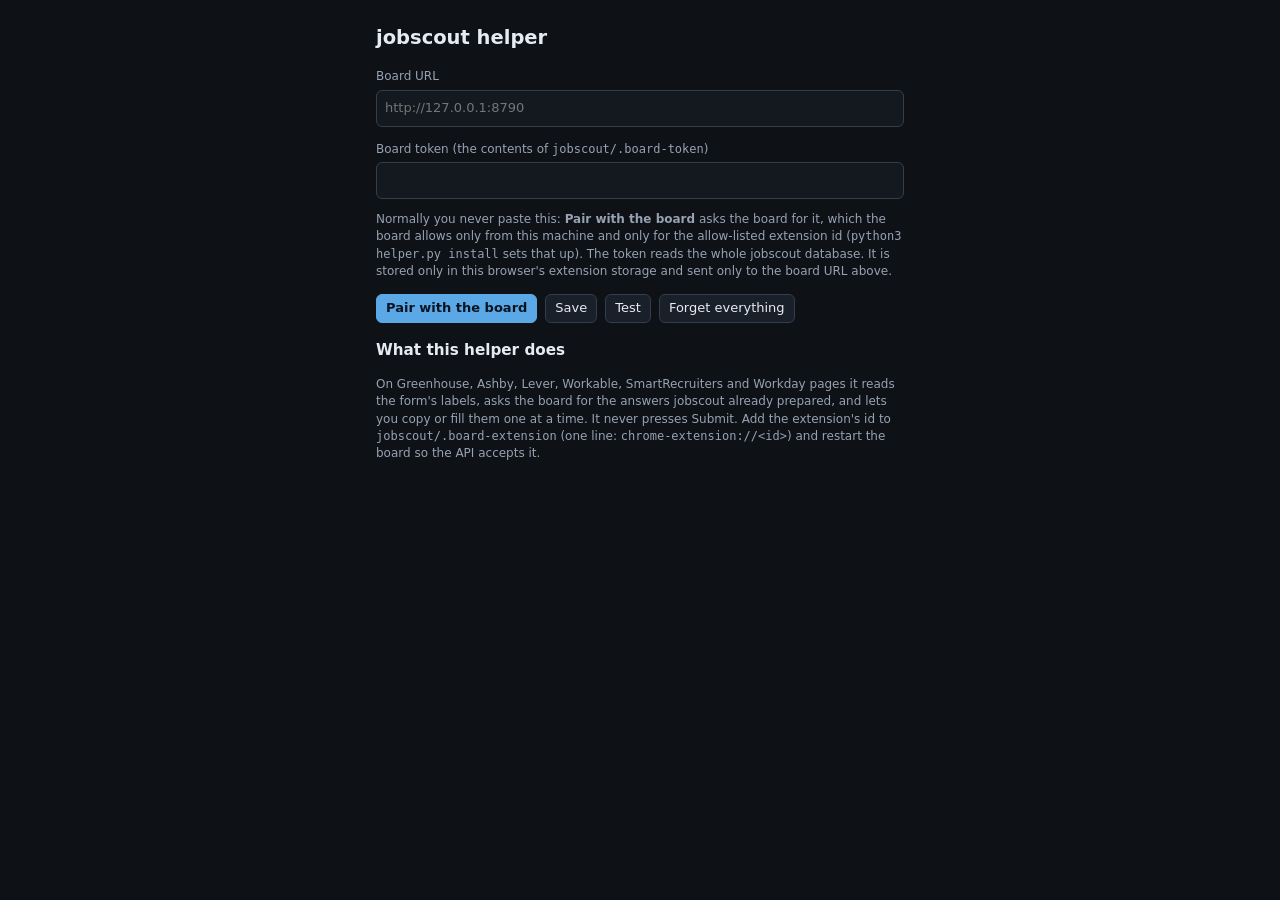
<file: jobscout/extension/options.html>
<!doctype html>
<html lang="en">
<head><meta charset="utf-8"><title>jobscout helper — settings</title><link rel="stylesheet" href="sidepanel.css">
<style>main { max-width: 560px; margin: 24px auto; padding: 0 16px; } label { display: block; margin: 14px 0 4px; color: var(--dim); font-size: 12px; } input { width: 100%; font: inherit; color: inherit; background: var(--panel); border: 1px solid var(--line2); border-radius: 6px; padding: 8px; } .row { display: flex; gap: 8px; margin-top: 14px; } p { color: var(--dim); font-size: 12px; }</style>
</head>
<body>
<main>
  <h2>jobscout helper</h2>
  <label for="base">Board URL</label>
  <input id="base" placeholder="http://127.0.0.1:8790">
  <label for="token">Board token (the contents of <code>jobscout/.board-token</code>)</label>
  <input id="token" type="password" autocomplete="off">
  <p>Normally you never paste this: <b>Pair with the board</b> asks the board for it, which the board allows only from this machine and only for the allow-listed extension id (<code>python3 helper.py install</code> sets that up). The token reads the whole jobscout database. It is stored only in this browser's extension storage and sent only to the board URL above.</p>
  <div class="row"><button id="pair" class="primary">Pair with the board</button><button id="save">Save</button><button id="test">Test</button><button id="forget">Forget everything</button></div>
  <p id="out"></p>
  <h3>What this helper does</h3>
  <p>On Greenhouse, Ashby, Lever, Workable, SmartRecruiters and Workday pages it reads the form's labels, asks the board for the answers jobscout already prepared, and lets you copy or fill them one at a time. It never presses Submit. Add the extension's id to <code>jobscout/.board-extension</code> (one line: <code>chrome-extension://&lt;id&gt;</code>) and restart the board so the API accepts it.</p>
</main>
<script src="options.js"></script>
</body>
</html>
</file>
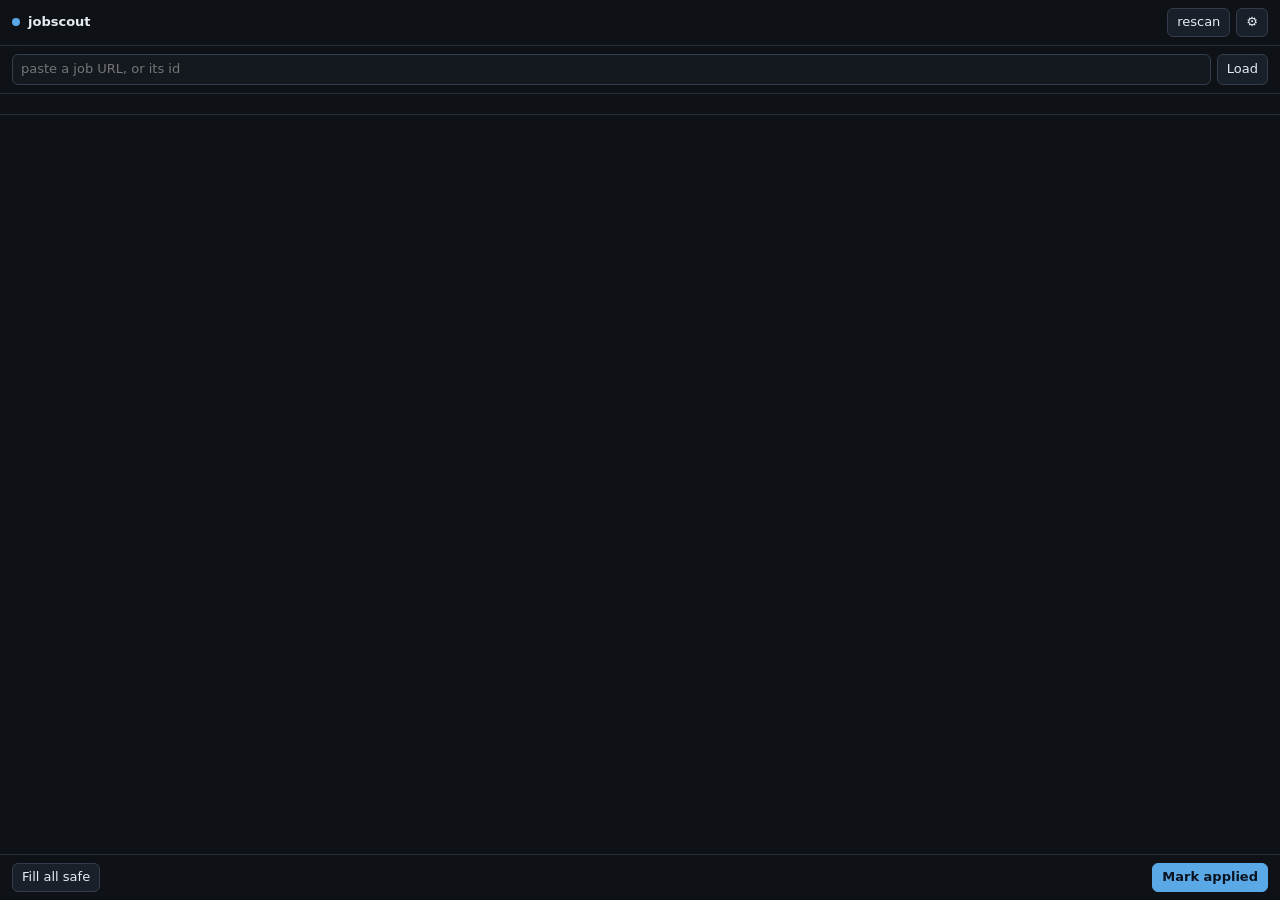
<file: jobscout/extension/sidepanel.html>
<!doctype html>
<html lang="en">
<head>
<meta charset="utf-8">
<title>jobscout helper</title>
<link rel="stylesheet" href="sidepanel.css">
</head>
<body>
<header>
  <div class="brand">jobscout</div>
  <div class="hdr-actions">
    <button id="rescan" title="Rescan the page">rescan</button>
    <button id="settings" title="Settings">⚙</button>
  </div>
</header>
<div id="status" class="status" hidden></div>
<section id="lookup" class="lookup">
  <input id="lookupInput" type="text" placeholder="paste a job URL, or its id" autocomplete="off">
  <button id="lookupBtn">Load</button>
</section>
<section id="job" class="job"></section>
<section id="blockers"></section>
<section id="kit" class="kit" hidden></section>
<section id="fields" class="fields"></section>
<footer id="foot" hidden>
  <button id="fill-safe">Fill all safe</button>
  <button id="mark" class="primary">Mark applied</button>
</footer>
<script src="match.js"></script>
<script src="sidepanel.js"></script>
</body>
</html>
</file>
<file: jobscout/extension/sidepanel.css>
:root { color-scheme: dark; --bg:#0e1116; --panel:#141920; --raised:#1a2029; --line:#262d38; --line2:#333d4b; --ink:#e6ebf2; --dim:#97a2b2; --faint:#5d6979; --accent:#5aa9e6; --green:#0ca30c; --amber:#fab219; --red:#d03b3b; }
* { box-sizing: border-box; }
body { margin: 0; background: var(--bg); color: var(--ink); font: 13px/1.45 ui-sans-serif, system-ui, -apple-system, "Segoe UI", Roboto, sans-serif; }
header { display: flex; justify-content: space-between; align-items: center; padding: 8px 12px; border-bottom: 1px solid var(--line); position: sticky; top: 0; background: var(--bg); z-index: 2; }
.brand { font-weight: 600; }
.brand::before { content: ""; display: inline-block; width: 8px; height: 8px; border-radius: 50%; background: var(--accent); margin-right: 8px; }
button { font: inherit; color: var(--ink); background: var(--raised); border: 1px solid var(--line2); border-radius: 6px; padding: 4px 9px; cursor: pointer; }
button:hover { background: #1f2631; }
button.primary { background: var(--accent); border-color: var(--accent); color: #0b1420; font-weight: 600; }
button.copy, button.fillbtn { padding: 2px 8px; font-size: 11px; }
button.copied { border-color: var(--green); color: var(--green); }
button:disabled { opacity: .5; cursor: default; }
.hdr-actions { display: flex; gap: 6px; }
.status { margin: 8px 12px; padding: 6px 10px; border-radius: 6px; border: 1px solid var(--line2); background: var(--raised); font-size: 12px; }
.status.error { border-color: var(--red); background: rgba(208,59,59,.15); }
.status.warn { border-color: var(--amber); background: rgba(250,178,25,.15); }
.status.ok { border-color: var(--green); background: rgba(12,163,12,.15); }
.job { padding: 10px 12px; border-bottom: 1px solid var(--line); }
.job h1 { font-size: 14px; margin: 0; font-weight: 600; }
.job .co { color: var(--dim); font-size: 12px; }
.job .meta { color: var(--faint); font-size: 11px; margin-top: 4px; }
.job input { font: inherit; color: inherit; background: var(--panel); border: 1px solid var(--line2); border-radius: 6px; padding: 4px 6px; width: 110px; }
.lookup { display: flex; gap: 6px; padding: 8px 12px; border-bottom: 1px solid var(--line); }
.lookup input { flex: 1; min-width: 0; font: inherit; color: inherit; background: var(--panel); border: 1px solid var(--line2); border-radius: 6px; padding: 5px 8px; }
.kit { padding: 2px 12px 10px; border-bottom: 1px solid var(--line); }
.kititem { border: 1px solid var(--line); border-radius: 6px; margin-top: 6px; }
.kithead { display: flex; justify-content: space-between; align-items: center; gap: 8px; padding: 5px 8px; border-bottom: 1px solid var(--line); }
.kithead b { font-size: 12px; font-weight: 500; color: var(--dim); }
.kit > .kithead { border-bottom: none; padding: 4px 0; }
.kit > .kithead b { font-size: 12px; color: var(--ink); font-weight: 600; }
.kititem pre { margin: 0; padding: 6px 8px; white-space: pre-wrap; font: 12px/1.45 ui-sans-serif, system-ui, sans-serif; color: var(--dim); max-height: 180px; overflow: auto; }
.block { margin: 8px 12px; padding: 8px 10px; border-radius: 6px; border: 1px solid var(--red); background: rgba(208,59,59,.14); font-size: 12px; }
.block.flag { border-color: var(--amber); background: rgba(250,178,25,.14); }
.block b { display: block; margin-bottom: 3px; }
.block p { margin: 2px 0; }
.fields { padding: 6px 0 70px; }
.field { padding: 8px 12px; border-bottom: 1px solid var(--line); }
.field.needs { border-left: 3px solid var(--amber); }
.field .lab { display: flex; justify-content: space-between; gap: 8px; align-items: baseline; }
.field .lab b { font-weight: 500; }
.field .lab small { color: var(--faint); font-size: 10px; white-space: nowrap; }
.field pre { margin: 6px 0; white-space: pre-wrap; font: 12px/1.45 ui-sans-serif, system-ui, sans-serif; color: var(--dim); max-height: 140px; overflow: auto; background: var(--panel); border: 1px solid var(--line); border-radius: 6px; padding: 6px 8px; }
.field .choice { color: var(--ink); font-weight: 600; }
.field .acts { display: flex; gap: 6px; align-items: center; }
.field .acts .res { font-size: 11px; color: var(--faint); }
.field .acts .res.ok { color: var(--green); }
.field .acts .res.bad { color: var(--red); }
.needs-tag { color: var(--amber); font-size: 11px; font-weight: 600; }
.empty { padding: 24px 12px; color: var(--dim); text-align: center; }
.empty b { display: block; color: var(--ink); margin-bottom: 4px; }
footer { position: fixed; bottom: 0; left: 0; right: 0; display: flex; gap: 8px; justify-content: space-between; padding: 8px 12px; background: var(--bg); border-top: 1px solid var(--line); }
a { color: var(--accent); }
</file>
